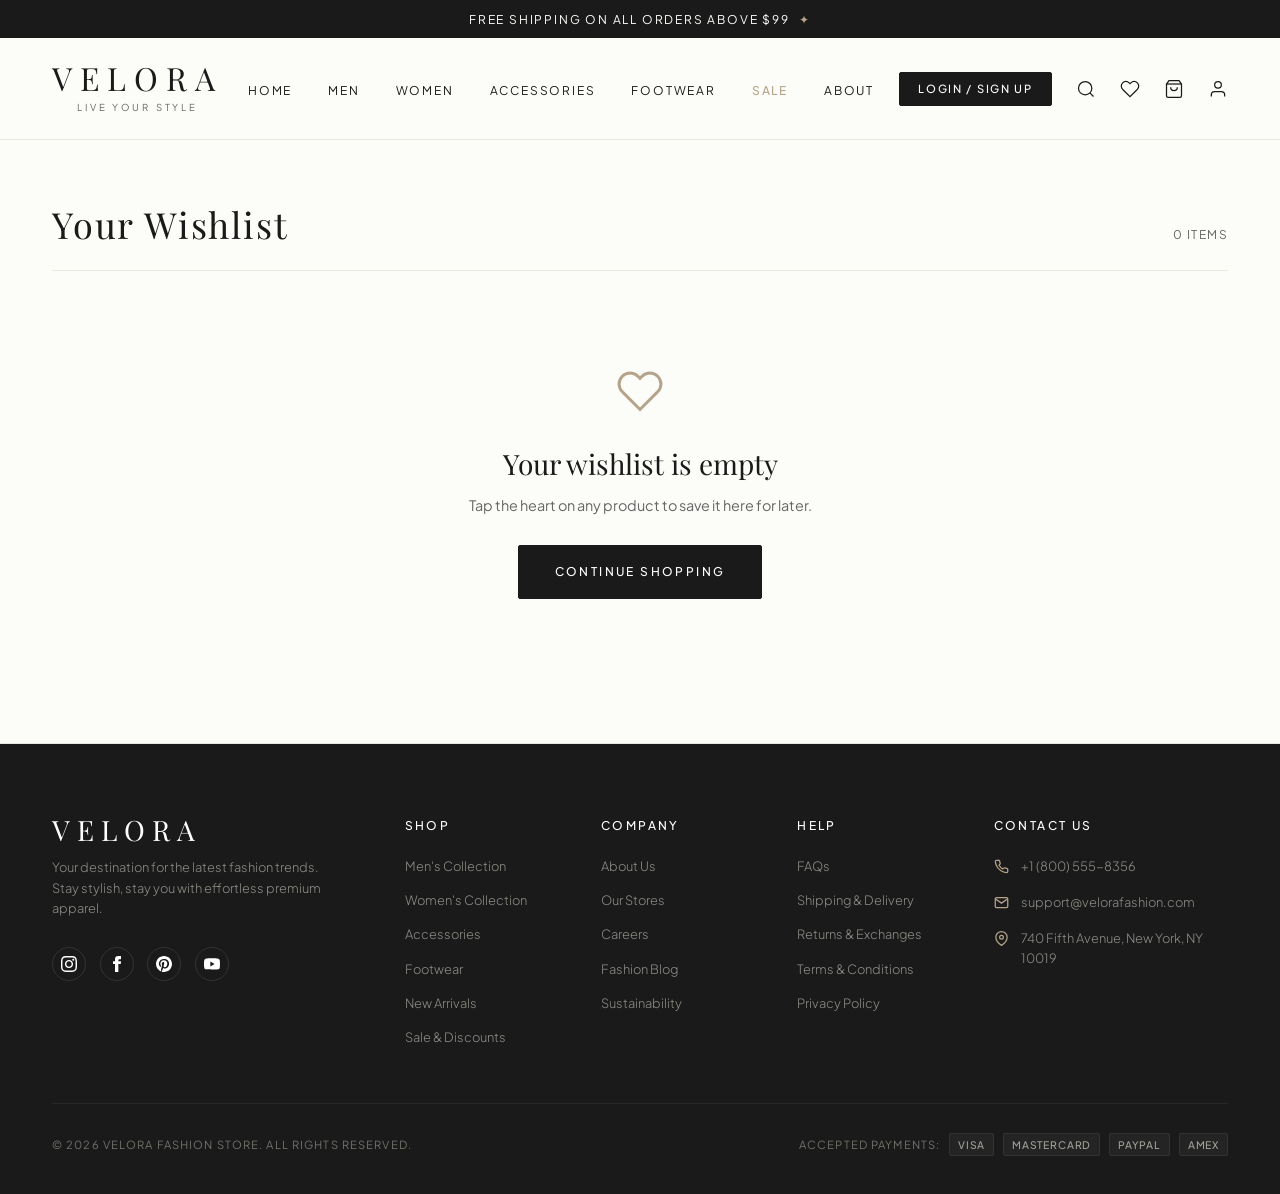
<file: wishlist.html>
<!DOCTYPE html>
<html lang="en">

<head>
  <meta charset="UTF-8">
  <meta name="viewport" content="width=device-width, initial-scale=1.0">
  <title>Wishlist | Velora</title>

  <!-- Google Fonts for High-End Fashion Typography -->
  <link rel="preconnect" href="https://fonts.googleapis.com">
  <link rel="preconnect" href="https://fonts.gstatic.com" crossorigin>
  <link
    href="https://fonts.googleapis.com/css2?family=Playfair+Display:ital,wght@0,400..700;1,400..700&family=Plus+Jakarta+Sans:ital,wght@0,300..800;1,300..800&display=swap"
    rel="stylesheet">

  
  <link rel="stylesheet" href="style.css">
  <link rel="stylesheet" href="velora-app.css">

  <link rel="icon" href="favicon.svg" type="image/svg+xml">
</head>

<body>

  <!-- Top Announcement Bar -->
  <div class="top-bar">
    Free Shipping on all orders above $99 <span class="star-icon">✦</span>
  </div>

  <!-- Header & Navigation -->
  <header class="site-header">
    <input type="checkbox" id="mobile-menu-toggle" class="menu-toggle-input" aria-hidden="true">
    <div class="container header-container">

      <!-- Brand Logo -->
      <a href="home.html" class="brand-logo">
        <span class="brand-name">Velora</span>
        <span class="brand-tagline">LIVE YOUR STYLE</span>
      </a>

      <!-- Pure CSS Hamburger Toggle Button -->
      <label for="mobile-menu-toggle" class="hamburger-btn" aria-label="Toggle Menu">
        <span class="bar"></span>
        <span class="bar"></span>
        <span class="bar"></span>
      </label>

      <!-- Navigation Bar -->
      <nav class="main-nav">
        <ul class="nav-list">
          <li><a href="home.html" class="nav-link">Home</a></li>
          <li><a href="men.html" class="nav-link">Men</a></li>
          <li><a href="women.html" class="nav-link">Women</a></li>
          <li><a href="accessories.html" class="nav-link">Accessories</a></li>
          <li><a href="footwear.html" class="nav-link">Footwear</a></li>
          <li><a href="sale.html" class="nav-link sale">Sale</a></li>
          <li><a href="home.html#testimonials" class="nav-link">About</a></li>
        </ul>
      </nav>

      <!-- Action Icons (Pure CSS SVGs) -->
      <div class="header-actions">
        <a href="#login-modal" class="btn-auth">Login / Sign Up</a>
        <a href="search.html" class="icon-btn" aria-label="Search">
          <svg fill="none" stroke="currentColor" stroke-width="2" viewBox="0 0 24 24">
            <circle cx="11" cy="11" r="8"></circle>
            <line x1="21" y1="21" x2="16.65" y2="16.65"></line>
          </svg>
        </a>
        <a href="wishlist.html" class="icon-btn" aria-label="Wishlist">
          <svg fill="none" stroke="currentColor" stroke-width="2" viewBox="0 0 24 24">
            <path
              d="M20.84 4.61a5.5 5.5 0 0 0-7.78 0L12 5.67l-1.06-1.06a5.5 5.5 0 0 0-7.78 7.78l1.06 1.06L12 21.23l7.78-7.78 1.06-1.06a5.5 5.5 0 0 0 0-7.78z">
            </path>
          </svg>
        </a>
        <a href="cart.html" class="icon-btn" aria-label="Shopping Cart">
          <svg fill="none" stroke="currentColor" stroke-width="2" viewBox="0 0 24 24">
            <path d="M6 2L3 6v14a2 2 0 0 0 2 2h14a2 2 0 0 0 2-2V6l-3-4z"></path>
            <line x1="3" y1="6" x2="21" y2="6"></line>
            <path d="M16 10a4 4 0 0 1-8 0"></path>
          </svg>
          <span class="cart-badge">0</span>
        </a>
        <a href="#login-modal" class="icon-btn" aria-label="User Account">
          <svg fill="none" stroke="currentColor" stroke-width="2" viewBox="0 0 24 24">
            <path d="M20 21v-2a4 4 0 0 0-4-4H8a4 4 0 0 0-4 4v2"></path>
            <circle cx="12" cy="7" r="4"></circle>
          </svg>
        </a>
      </div>

    </div>
  </header>

  <!-- Wishlist -->
  <main class="cart-section wishlist-section">
    <div class="container">

      <div class="cart-header">
        <h1 class="section-title">Your Wishlist</h1>
        <span class="cart-count-label" id="wishlist-count-label">0 items</span>
      </div>

      <!-- Empty state -->
      <div class="cart-empty" id="wishlist-empty">
        <svg class="cart-empty__icon" fill="none" stroke="currentColor" stroke-width="1.5" viewBox="0 0 24 24" aria-hidden="true">
          <path d="M20.84 4.61a5.5 5.5 0 0 0-7.78 0L12 5.67l-1.06-1.06a5.5 5.5 0 0 0-7.78 7.78l1.06 1.06L12 21.23l7.78-7.78 1.06-1.06a5.5 5.5 0 0 0 0-7.78z"></path>
        </svg>
        <h2 class="cart-empty__title">Your wishlist is empty</h2>
        <p class="cart-empty__text">Tap the heart on any product to save it here for later.</p>
        <a href="home.html" class="btn btn-primary">Continue Shopping</a>
      </div>

      <!-- Saved products, rendered by js/wishlist-page.js -->
      <div class="product-grid wishlist-grid" id="wishlist-grid" hidden aria-label="Saved products"></div>

    </div>
  </main>

<!-- Footer Section -->
  <footer class="site-footer">
    <div class="container">

      <div class="footer-top">

        <!-- Column 1: Brand Info -->
        <div class="footer-about">
          <div class="brand-name">Velora</div>
          <p>Your destination for the latest fashion trends. Stay stylish, stay you with effortless premium apparel.</p>
          <div class="social-links">
            <a href="#" class="social-icon" aria-label="Instagram">
              <svg fill="currentColor" width="16" height="16" viewBox="0 0 24 24">
                <path
                  d="M12 2.163c3.204 0 3.584.012 4.85.07 3.252.148 4.771 1.691 4.919 4.919.058 1.265.069 1.645.069 4.849 0 3.205-.012 3.584-.069 4.849-.149 3.225-1.664 4.771-4.919 4.919-1.266.058-1.644.07-4.85.07-3.204 0-3.584-.012-4.849-.07-3.26-.149-4.771-1.699-4.919-4.92-.058-1.265-.07-1.644-.07-4.849 0-3.204.013-3.583.07-4.849.149-3.227 1.664-4.771 4.919-4.919 1.266-.057 1.645-.069 4.849-.069zm0-2.163c-3.259 0-3.667.014-4.947.072-4.358.2-6.78 2.618-6.98 6.98-.059 1.281-.073 1.689-.073 4.948 0 3.259.014 3.668.072 4.948.2 4.358 2.618 6.78 6.98 6.98 1.281.058 1.689.072 4.948.072 3.259 0 3.668-.014 4.948-.072 4.354-.2 6.782-2.618 6.979-6.98.059-1.28.073-1.689.073-4.948 0-3.259-.014-3.667-.072-4.947-.196-4.354-2.617-6.78-6.979-6.98-1.281-.059-1.69-.073-4.949-.073zm0 5.838c-3.403 0-6.162 2.759-6.162 6.162s2.759 6.163 6.162 6.163 6.162-2.759 6.162-6.163c0-3.403-2.759-6.162-6.162-6.162zm0 10.162c-2.209 0-4-1.79-4-4 0-2.209 1.791-4 4-4s4 1.791 4 4c0 2.21-1.791 4-4 4zm6.406-11.845c-.796 0-1.441.645-1.441 1.44s.645 1.44 1.441 1.44c.795 0 1.439-.645 1.439-1.44s-.644-1.44-1.439-1.44z" />
              </svg>
            </a>
            <a href="#" class="social-icon" aria-label="Facebook">
              <svg fill="currentColor" width="16" height="16" viewBox="0 0 24 24">
                <path
                  d="M9 8H6v4h3v12h5V12h3.642L18 8h-4V6.333C14 5.374 14.5 5 15.5 5H18V0h-3.808C10.592 0 9 1.583 9 4.615V8z" />
              </svg>
            </a>
            <a href="#" class="social-icon" aria-label="Pinterest">
              <svg fill="currentColor" width="16" height="16" viewBox="0 0 24 24">
                <path
                  d="M12 0C5.373 0 0 5.372 0 12c0 5.084 3.163 9.426 7.627 11.174-.105-.949-.2-2.405.042-3.441.218-.937 1.407-5.965 1.407-5.965s-.359-.719-.359-1.782c0-1.668.967-2.914 2.171-2.914 1.023 0 1.518.769 1.518 1.69 0 1.029-.655 2.568-.994 3.995-.283 1.194.599 2.169 1.777 2.169 2.133 0 3.772-2.249 3.772-5.495 0-2.873-2.064-4.882-5.012-4.882-3.414 0-5.418 2.561-5.418 5.207 0 1.031.397 2.138.893 2.738.098.119.112.225.083.345l-.333 1.36c-.053.22-.174.267-.402.161-1.499-.698-2.436-2.889-2.436-4.649 0-3.785 2.75-7.262 7.929-7.262 4.163 0 7.398 2.967 7.398 6.931 0 4.136-2.607 7.464-6.227 7.464-1.216 0-2.359-.631-2.75-1.378l-.748 2.853c-.271 1.043-1.002 2.35-1.492 3.146C9.57 23.812 10.763 24 12 24c6.627 0 12-5.373 12-12 0-6.628-5.373-12-12-12z" />
              </svg>
            </a>
            <a href="#" class="social-icon" aria-label="YouTube">
              <svg fill="currentColor" width="16" height="16" viewBox="0 0 24 24">
                <path
                  d="M23.498 6.186a3.016 3.016 0 0 0-2.122-2.136C19.505 3.545 12 3.545 12 3.545s-7.505 0-9.377.505A3.017 3.017 0 0 0 .502 6.186C0 8.07 0 12 0 12s0 3.93.502 5.814a3.016 3.016 0 0 0 2.122 2.136c1.871.505 9.376.505 9.376.505s7.505 0 9.377-.505a3.015 3.015 0 0 0 2.122-2.136C24 15.93 24 12 24 12s0-3.93-.502-5.814zM9.545 15.568V8.432L15.818 12l-6.273 3.568z" />
              </svg>
            </a>
          </div>
        </div>

        <!-- Column 2: Shop Links -->
        <div>
          <h4 class="footer-col-title">Shop</h4>
          <div class="footer-links">
            <a href="men.html">Men's Collection</a>
            <a href="women.html">Women's Collection</a>
            <a href="accessories.html">Accessories</a>
            <a href="footwear.html">Footwear</a>
            <a href="home.html#new-arrivals">New Arrivals</a>
            <a href="sale.html">Sale & Discounts</a>
          </div>
        </div>

        <!-- Column 3: Company -->
        <div>
          <h4 class="footer-col-title">Company</h4>
          <div class="footer-links">
            <a href="#">About Us</a>
            <a href="#">Our Stores</a>
            <a href="#">Careers</a>
            <a href="#">Fashion Blog</a>
            <a href="#">Sustainability</a>
          </div>
        </div>

        <!-- Column 4: Help -->
        <div>
          <h4 class="footer-col-title">Help</h4>
          <div class="footer-links">
            <a href="#">FAQs</a>
            <a href="#">Shipping & Delivery</a>
            <a href="#">Returns & Exchanges</a>
            <a href="#">Terms & Conditions</a>
            <a href="#">Privacy Policy</a>
          </div>
        </div>

        <!-- Column 5: Contact Us -->
        <div class="footer-contact-col">
          <h4 class="footer-col-title">Contact Us</h4>
          <div class="contact-info-list">
            <div class="contact-item">
              <svg fill="none" stroke="currentColor" stroke-width="2" viewBox="0 0 24 24">
                <path
                  d="M22 16.92v3a2 2 0 0 1-2.18 2 19.79 19.79 0 0 1-8.63-3.07 19.5 19.5 0 0 1-6-6 19.79 19.79 0 0 1-3.07-8.67A2 2 0 0 1 4.11 2h3a2 2 0 0 1 2 1.72 12.84 12.84 0 0 0 .7 2.81 2 2 0 0 1-.45 2.11L8.09 9.91a16 16 0 0 0 6 6l1.27-1.27a2 2 0 0 1 2.11-.45 12.84 12.84 0 0 0 2.81.7A2 2 0 0 1 22 16.92z">
                </path>
              </svg>
              <span>+1 (800) 555-8356</span>
            </div>
            <div class="contact-item">
              <svg fill="none" stroke="currentColor" stroke-width="2" viewBox="0 0 24 24">
                <path d="M4 4h16c1.1 0 2 .9 2 2v12c0 1.1-.9 2-2 2H4c-1.1 0-2-.9-2-2V6c0-1.1.9-2 2-2z"></path>
                <polyline points="22,6 12,13 2,6"></polyline>
              </svg>
              <span>support@velorafashion.com</span>
            </div>
            <div class="contact-item">
              <svg fill="none" stroke="currentColor" stroke-width="2" viewBox="0 0 24 24">
                <path d="M21 10c0 7-9 13-9 13s-9-6-9-13a9 9 0 0 1 18 0z"></path>
                <circle cx="12" cy="10" r="3"></circle>
              </svg>
              <span>740 Fifth Avenue, New York, NY 10019</span>
            </div>
          </div>
        </div>

      </div>

      <!-- Footer Bottom -->
      <div class="footer-bottom">
        <div>&copy; 2026 Velora Fashion Store. All Rights Reserved.</div>
        <div>
          <span>Accepted Payments:</span>
          <span class="payment-badge">VISA</span>
          <span class="payment-badge">MASTERCARD</span>
          <span class="payment-badge">PAYPAL</span>
          <span class="payment-badge">AMEX</span>
        </div>
      </div>

    </div>
  </footer>

  <!-- Pure CSS Login & Sign Up Modal -->
  <div id="login-modal" class="modal-overlay">
    <div class="modal-box">
      <a href="#" class="modal-close" aria-label="Close Modal">&times;</a>
      <div class="modal-header">
        <h3 class="modal-title">Velora Account</h3>
        <p class="modal-subtitle">Login or create a new account to continue</p>
      </div>

      <!-- Pure CSS Tabs using hidden radio buttons -->
      <div class="auth-tabs">
        <input type="radio" id="tab-login" name="auth-tab" checked>
        <label for="tab-login" class="tab-label">Login</label>

        <input type="radio" id="tab-signup" name="auth-tab">
        <label for="tab-signup" class="tab-label">Sign Up</label>

        <!-- Login Form -->
        <div class="tab-content content-login">
          <form class="auth-form" action="#" method="get">
            <div class="form-group">
              <label class="form-label" for="login-email">Email Address</label>
              <input type="email" id="login-email" class="form-input" placeholder="name@example.com" required>
            </div>
            <div class="form-group">
              <label class="form-label" for="login-password">Password</label>
              <input type="password" id="login-password" class="form-input" placeholder="••••••••" required>
            </div>
            <button type="submit" class="btn btn-primary btn-full">Login to Account</button>
          </form>
        </div>

        <!-- Sign Up Form -->
        <div class="tab-content content-signup">
          <form class="auth-form" action="#" method="get">
            <div class="form-group">
              <label class="form-label" for="signup-name">Full Name</label>
              <input type="text" id="signup-name" class="form-input" placeholder="Jane Doe" required>
            </div>
            <div class="form-group">
              <label class="form-label" for="signup-email">Email Address</label>
              <input type="email" id="signup-email" class="form-input" placeholder="name@example.com" required>
            </div>
            <div class="form-group">
              <label class="form-label" for="signup-password">Create Password</label>
              <input type="password" id="signup-password" class="form-input" placeholder="••••••••" required>
            </div>
            <button type="submit" class="btn btn-accent btn-full">Create Velora Account</button>
          </form>
        </div>
      </div>

    </div>
  </div>

  <!-- Velora shared JavaScript (deferred; order matters: storage -> products -> store -> header -> app) -->
  <script src="js/storage.js" defer></script>
  <script src="js/products.js" defer></script>
  <script src="js/store.js" defer></script>
  <script src="js/header.js" defer></script>
  <script src="js/app.js" defer></script>
  <script src="js/cart-ui.js" defer></script>
  <script src="js/wishlist-ui.js" defer></script>
  <script src="js/wishlist-page.js" defer></script>
</body>

</html>
</file>
<file: style.css>
/* ==========================================================================
   VELORA - Clean Minimalism Theme
   A curation of timeless silhouettes, artisanal fabrics, and refined elegance.
   ========================================================================== */

/* 1. Design Variables (Clean Minimalism Palette) */
:root {
  --bg-color: #fcfcf9;
  --color-bg: #fcfcf9;
  --color-surface: #ffffff;
  --color-surface-alt: #f2f0eb;
  --color-surface-visual: #ecebe6;
  --color-text-main: #1a1a1a;
  --color-text-muted: #666666;
  --color-text-light: #999999;
  --color-primary: #1a1a1a;
  --color-accent: #b5a48b;
  --color-accent-hover: #9c8b73;
  --color-border: #e8e8e1;
  --color-star: #b5a48b;

  --font-serif: 'Playfair Display', 'Georgia', 'Times New Roman', serif;
  --font-sans: 'Plus Jakarta Sans', 'Helvetica Neue', Arial, sans-serif;

  --max-width: 1240px;
  --transition: all 0.3s cubic-bezier(0.16, 1, 0.3, 1);
  --radius-sm: 2px;
  --radius-md: 2px;
  --radius-lg: 2px;
  --shadow-sm: 0 2px 8px rgba(0, 0, 0, 0.02);
  --shadow-md: 0 8px 24px rgba(0, 0, 0, 0.04);
}

*,
*::before,
*::after {
  box-sizing: border-box;
  margin: 0;
  padding: 0;
}

html {
  font-size: 16px;
  scroll-behavior: smooth;
}

body {
  font-family: var(--font-sans);
  background-color: var(--color-bg);
  color: var(--color-text-main);
  line-height: 1.6;
  -webkit-font-smoothing: antialiased;
  /* checkkkkk*/
  -moz-osx-font-smoothing: grayscale;
}

img {
  max-width: 100%;
  height: auto;
  display: block;
}

a {
  color: inherit;
  text-decoration: none;
  transition: var(--transition);
}

ul {
  list-style: none;
}

.container {
  width: 100%;
  max-width: var(--max-width);
  margin: 0 auto;
  padding: 0 2rem;
}

/* 2. Top Announcement Bar */
.top-bar {
  background-color: var(--color-primary);
  color: #fcfcf9;
  text-align: center;
  padding: 0.6rem 1rem;
  font-size: 0.75rem;
  font-weight: 400;
  letter-spacing: 0.15em;
  text-transform: uppercase;
}

.top-bar .star-icon {
  color: var(--color-accent);
  margin-left: 0.35rem;
}

/* 3. Header & Navigation */
.site-header {
  background-color: var(--color-bg);
  border-bottom: 1px solid var(--color-border);
  position: sticky;
  top: 0;
  z-index: 100;
}

.header-container {
  display: flex;
  align-items: center;
  justify-content: space-between;
  padding: 1.5rem 2rem;
}

/* Pure CSS Hamburger Toggle */
.menu-toggle-input {
  display: none;
}

.hamburger-btn {
  display: none;
  flex-direction: column;
  justify-content: space-between;
  width: 24px;
  height: 18px;
  cursor: pointer;
  z-index: 102;
  background: transparent;
  border: none;
  padding: 0;
}

.hamburger-btn .bar {
  display: block;
  width: 100%;
  height: 2px;
  background-color: var(--color-primary);
  border-radius: 2px;
  transition: transform 0.3s cubic-bezier(0.16, 1, 0.3, 1), opacity 0.3s ease, background-color 0.3s ease;
}

/* Hamburger to X Animation */
#mobile-menu-toggle:checked~.header-container .hamburger-btn .bar:nth-child(1) {
  transform: translateY(8px) rotate(45deg);
}

#mobile-menu-toggle:checked~.header-container .hamburger-btn .bar:nth-child(2) {
  opacity: 0;
}

#mobile-menu-toggle:checked~.header-container .hamburger-btn .bar:nth-child(3) {
  transform: translateY(-8px) rotate(-45deg);
}

.brand-logo {
  display: flex;
  flex-direction: column;
  align-items: center;
}

.brand-name {
  font-family: var(--font-serif);
  font-size: 2rem;
  font-weight: 300;
  letter-spacing: 0.25em;
  color: var(--color-primary);
  text-transform: uppercase;
  line-height: 1;
}

.brand-tagline {
  font-size: 0.6rem;
  letter-spacing: 0.3em;
  color: var(--color-text-muted);
  text-transform: uppercase;
  margin-top: 0.35rem;
}

.main-nav .nav-list {
  display: flex;
  align-items: center;
  gap: 2.25rem;
}

.nav-link {
  font-size: 0.75rem;
  font-weight: 400;
  letter-spacing: 0.15em;
  text-transform: uppercase;
  color: var(--color-text-main);
  position: relative;
  padding: 0.25rem 0;
  transition: var(--transition);
}

.nav-link:hover,
.nav-link.active {
  color: var(--color-accent);
}

.nav-link.active::after {
  content: '';
  position: absolute;
  bottom: -4px;
  left: 0;
  width: 100%;
  height: 1px;
  background-color: var(--color-accent);
}

.nav-link.sale {
  color: #b5a48b;
  font-weight: 500;
}

.header-actions {
  display: flex;
  align-items: center;
  gap: 1.5rem;
}

.icon-btn {
  background: none;
  border: none;
  color: var(--color-text-main);
  cursor: pointer;
  display: flex;
  align-items: center;
  justify-content: center;
  position: relative;
  transition: var(--transition);
}

.icon-btn:hover {
  color: var(--color-accent);
}

.icon-btn svg {
  width: 20px;
  height: 20px;
  stroke-width: 1.5;
}

.cart-badge {
  position: absolute;
  top: -6px;
  right: -8px;
  background-color: #b5a48b;
  color: #ffffff;
  font-size: 0.625rem;
  font-weight: 600;
  width: 16px;
  height: 16px;
  border-radius: 50%;
  display: flex;
  align-items: center;
  justify-content: center;
}

/* 4. Hero Section */
.hero-section {
  position: relative;
  background-color: var(--color-surface-alt);
  border-bottom: 1px solid var(--color-border);
  overflow: hidden;
}

.hero-wrapper {
  display: grid;
  grid-template-columns: 1fr 1fr;
  min-height: 520px;
  align-items: center;
}

.hero-content {
  padding: 4.5rem 3rem 4.5rem 0;
}

.hero-subtitle {
  font-size: 0.7rem;
  font-weight: 500;
  letter-spacing: 0.3em;
  text-transform: uppercase;
  color: var(--color-accent);
  margin-bottom: 1.25rem;
}

.hero-title {
  font-family: var(--font-serif);
  font-size: 3.75rem;
  font-weight: 300;
  line-height: 1.1;
  color: var(--color-primary);
  margin-bottom: 1.5rem;
  letter-spacing: -0.01em;
}

.hero-description {
  font-size: 1rem;
  color: var(--color-text-muted);
  margin-bottom: 2.5rem;
  max-width: 400px;
  font-weight: 300;
  line-height: 1.6;
}

.hero-buttons {
  display: flex;
  gap: 1.25rem;
  flex-wrap: wrap;
}

.btn {
  display: inline-flex;
  align-items: center;
  justify-content: center;
  padding: 1rem 2.25rem;
  font-size: 0.75rem;
  font-weight: 500;
  letter-spacing: 0.2em;
  text-transform: uppercase;
  border-radius: var(--radius-sm);
  transition: var(--transition);
  cursor: pointer;
  border: 1px solid var(--color-primary);
}

.btn-primary {
  background-color: var(--color-primary);
  color: #ffffff;
}

.btn-primary:hover {
  background-color: #333333;
  border-color: #333333;
}

.btn-secondary {
  background-color: transparent;
  color: var(--color-primary);
  border-color: var(--color-primary);
}

.btn-secondary:hover {
  background-color: var(--color-primary);
  color: #ffffff;
}

.btn-accent {
  background-color: var(--color-accent);
  color: #ffffff;
  border-color: var(--color-accent);
}

.btn-accent:hover {
  background-color: var(--color-accent-hover);
  border-color: var(--color-accent-hover);
}

.hero-image-container {
  height: 100%;
  position: relative;
  background-color: var(--color-surface-visual);
}

.hero-image {
  width: 100%;
  height: 100%;
  object-fit: cover;
  object-position: center 20%;
  filter: contrast(1.02) brightness(0.98);
}

/* 5. Category Grid */
.categories-section {
  padding: 5rem 0 3.5rem;
}

.category-grid {
  display: grid;
  grid-template-columns: repeat(4, 1fr);
  gap: 1.5rem;
}

.category-card {
  background-color: var(--color-surface);
  border: 1px solid var(--color-border);
  border-radius: var(--radius-md);
  overflow: hidden;
  position: relative;
  display: flex;
  flex-direction: column;
  transition: var(--transition);
}

.category-card:hover {
  border-color: var(--color-accent);
  transform: translateY(-2px);
}

.category-img-wrapper {
  aspect-ratio: 4/5;
  overflow: hidden;
  background-color: var(--color-surface-visual);
}

.category-img-wrapper img {
  width: 100%;
  height: 100%;
  object-fit: cover;
  transition: transform 0.6s ease;
}

.category-card:hover .category-img-wrapper img {
  transform: scale(1.04);
}

.category-info {
  padding: 1.25rem 1.25rem;
  display: flex;
  justify-content: space-between;
  align-items: center;
  background-color: var(--color-surface);
  border-top: 1px solid var(--color-border);
}

.category-title {
  font-family: var(--font-serif);
  font-size: 1.1rem;
  font-weight: 400;
  font-style: italic;
  letter-spacing: 0.02em;
  color: var(--color-primary);
}

.category-action {
  font-size: 0.7rem;
  font-weight: 500;
  letter-spacing: 0.15em;
  text-transform: uppercase;
  color: var(--color-text-muted);
  display: flex;
  align-items: center;
  gap: 0.25rem;
  transition: var(--transition);
}

.category-card:hover .category-action {
  color: var(--color-accent);
}

/* 6. Section Headers */
.section-header {
  display: flex;
  justify-content: space-between;
  align-items: flex-end;
  margin-bottom: 2.5rem;
  border-bottom: 1px solid var(--color-border);
  padding-bottom: 1rem;
}

.section-title {
  font-family: var(--font-serif);
  font-size: 2.25rem;
  font-weight: 300;
  letter-spacing: 0.05em;
  color: var(--color-primary);
  position: relative;
}

.view-all-link {
  font-size: 0.75rem;
  font-weight: 500;
  letter-spacing: 0.2em;
  text-transform: uppercase;
  color: var(--color-text-muted);
  display: inline-flex;
  align-items: center;
  gap: 0.35rem;
  transition: var(--transition);
}

.view-all-link:hover {
  color: var(--color-accent);
}

/* 7. Product Grid */
.products-section {
  padding: 3rem 0 5rem;
}

.product-grid {
  display: grid;
  grid-template-columns: repeat(4, 1fr);
  gap: 1.5rem;
}

.product-card {
  background-color: var(--color-surface);
  border-radius: var(--radius-md);
  border: 1px solid var(--color-border);
  overflow: hidden;
  display: flex;
  flex-direction: column;
  transition: var(--transition);
  position: relative;
}

.product-card:hover {
  border-color: #d1cfc7;
  transform: translateY(-2px);
}

.product-image-box {
  position: relative;
  aspect-ratio: 3/4;
  background-color: var(--color-surface-visual);
  overflow: hidden;
}

.product-image-box img {
  width: 100%;
  height: 100%;
  object-fit: cover;
  transition: transform 0.5s ease;
}

.product-card:hover .product-image-box img {
  transform: scale(1.03);
}

.product-badge {
  position: absolute;
  top: 0.75rem;
  left: 0.75rem;
  background-color: var(--color-primary);
  color: #ffffff;
  font-size: 0.6rem;
  font-weight: 500;
  text-transform: uppercase;
  padding: 0.2rem 0.5rem;
  border-radius: 1px;
  letter-spacing: 0.15em;
}

.product-content {
  padding: 1.15rem 1rem;
  display: flex;
  flex-direction: column;
  flex-grow: 1;
}

.product-name {
  font-family: var(--font-serif);
  font-style: italic;
  font-size: 0.95rem;
  font-weight: 400;
  color: var(--color-text-main);
  margin-bottom: 0.35rem;
  white-space: nowrap;
  overflow: hidden;
  text-overflow: ellipsis;
}

.product-price {
  font-size: 0.85rem;
  font-weight: 400;
  color: var(--color-text-muted);
  margin-bottom: 0.5rem;
  letter-spacing: 0.05em;
}

.rating-row {
  display: flex;
  align-items: center;
  gap: 0.35rem;
  font-size: 0.7rem;
  color: var(--color-text-light);
  margin-top: auto;
  margin-bottom: 0.85rem;
}

.stars {
  color: var(--color-accent);
  letter-spacing: -1px;
  font-size: 0.75rem;
}

.add-cart-btn {
  width: 100%;
  background-color: transparent;
  border: 1px solid var(--color-border);
  color: var(--color-text-main);
  padding: 0.55rem;
  border-radius: var(--radius-sm);
  font-size: 0.7rem;
  font-weight: 500;
  letter-spacing: 0.15em;
  text-transform: uppercase;
  display: flex;
  align-items: center;
  justify-content: center;
  gap: 0.35rem;
  cursor: pointer;
  transition: var(--transition);
}

.add-cart-btn:hover {
  background-color: var(--color-primary);
  color: #ffffff;
  border-color: var(--color-primary);
}

/* 8. Promotional Banner */
.promo-banner {
  margin: 2rem 0 5rem;
}

.promo-box {
  background-color: #1a1a1a;
  color: #ffffff;
  border-radius: var(--radius-md);
  overflow: hidden;
  display: grid;
  grid-template-columns: 1fr 1.2fr;
  align-items: center;
  position: relative;
  border: 1px solid var(--color-border);
}

.promo-image {
  height: 100%;
  min-height: 320px;
  position: relative;
  background-color: var(--color-surface-visual);
}

.promo-image img {
  width: 100%;
  height: 100%;
  object-fit: cover;
  filter: contrast(1.05) brightness(0.95);
}

.promo-text {
  padding: 4rem 3.5rem;
  text-align: center;
}

.promo-tag {
  font-size: 0.7rem;
  font-weight: 500;
  letter-spacing: 0.3em;
  text-transform: uppercase;
  color: var(--color-accent);
  margin-bottom: 0.85rem;
}

.promo-heading {
  font-family: var(--font-serif);
  font-size: 2.75rem;
  font-weight: 300;
  margin-bottom: 0.5rem;
  line-height: 1.2;
  letter-spacing: -0.01em;
}

.promo-discount {
  font-size: 1.35rem;
  font-weight: 300;
  margin-bottom: 2rem;
  letter-spacing: 0.1em;
  color: #d4d4ce;
}

.promo-discount span {
  font-weight: 400;
  color: var(--color-accent);
}

/* 9. Perks & Value Props */
.perks-section {
  background-color: var(--color-surface);
  border-top: 1px solid var(--color-border);
  border-bottom: 1px solid var(--color-border);
  padding: 3rem 0;
  margin-bottom: 5rem;
}

.perks-grid {
  display: grid;
  grid-template-columns: repeat(4, 1fr);
  gap: 2rem;
}

.perk-item {
  display: flex;
  align-items: center;
  gap: 1.25rem;
}

.perk-icon {
  width: 44px;
  height: 44px;
  background-color: var(--color-surface-alt);
  border: 1px solid var(--color-border);
  border-radius: 50%;
  display: flex;
  align-items: center;
  justify-content: center;
  color: var(--color-primary);
  flex-shrink: 0;
}

.perk-title {
  font-size: 0.8rem;
  font-weight: 600;
  letter-spacing: 0.1em;
  text-transform: uppercase;
  margin-bottom: 0.2rem;
}

.perk-desc {
  font-size: 0.8rem;
  color: var(--color-text-muted);
  font-weight: 300;
}

/* 10. Testimonials */
.testimonials-section {
  padding: 2rem 0 5rem;
}

.testimonials-grid {
  display: grid;
  grid-template-columns: repeat(3, 1fr);
  gap: 1.75rem;
}

.testimonial-card {
  background-color: var(--color-surface);
  border: 1px solid var(--color-border);
  border-radius: var(--radius-md);
  padding: 2.25rem;
  display: flex;
  flex-direction: column;
}

.testimonial-stars {
  color: var(--color-accent);
  margin-bottom: 1.25rem;
  font-size: 0.85rem;
}

.testimonial-quote {
  font-family: var(--font-serif);
  font-size: 1rem;
  color: var(--color-text-main);
  font-style: italic;
  margin-bottom: 2rem;
  line-height: 1.6;
  font-weight: 400;
}

.testimonial-user {
  display: flex;
  align-items: center;
  gap: 1rem;
  margin-top: auto;
}

.user-avatar {
  width: 40px;
  height: 40px;
  border-radius: 50%;
  object-fit: cover;
  border: 1px solid var(--color-border);
}

.user-name {
  font-size: 0.85rem;
  font-weight: 600;
  color: var(--color-primary);
  letter-spacing: 0.02em;
}

.user-location {
  font-size: 0.7rem;
  color: var(--color-text-light);
  letter-spacing: 0.05em;
  text-transform: uppercase;
}

/* 11. Newsletter Subscription Bar */
.newsletter-section {
  background-color: var(--color-surface-alt);
  border-top: 1px solid var(--color-border);
  border-bottom: 1px solid var(--color-border);
  color: var(--color-text-main);
  padding: 3.5rem 0;
}

.newsletter-box {
  display: flex;
  align-items: center;
  justify-content: space-between;
  gap: 2.5rem;
}

.newsletter-info {
  display: flex;
  align-items: center;
  gap: 1.5rem;
}

.newsletter-icon-large {
  width: 40px;
  height: 40px;
  color: var(--color-accent);
}

.newsletter-title {
  font-family: var(--font-serif);
  font-size: 1.35rem;
  font-weight: 300;
  letter-spacing: 0.05em;
  margin-bottom: 0.25rem;
}

.newsletter-sub {
  font-size: 0.85rem;
  color: var(--color-text-muted);
  font-weight: 300;
}

.newsletter-form {
  display: flex;
  gap: 0.5rem;
  width: 100%;
  max-width: 480px;
}

.newsletter-input {
  flex-grow: 1;
  padding: 0.85rem 1.25rem;
  border: 1px solid var(--color-border);
  background-color: var(--color-surface);
  color: var(--color-text-main);
  border-radius: var(--radius-sm);
  font-size: 0.85rem;
  outline: none;
  font-family: var(--font-sans);
  transition: var(--transition);
}

.newsletter-input::placeholder {
  color: var(--color-text-light);
}

.newsletter-input:focus {
  border-color: var(--color-primary);
}

/* 12. Footer (Clean Editorial Minimalist) */
.site-footer {
  background-color: #1a1a1a;
  color: #a1a19a;
  padding: 4.5rem 0 2.5rem;
  border-top: 1px solid var(--color-border);
}

.footer-top {
  display: grid;
  grid-template-columns: 2fr 1fr 1fr 1fr 1.5fr;
  gap: 2.5rem;
  margin-bottom: 3.5rem;
}

.footer-about .brand-name {
  color: #ffffff;
  margin-bottom: 0.85rem;
  font-size: 1.75rem;
  letter-spacing: 0.25em;
}

.footer-about p {
  font-size: 0.8rem;
  line-height: 1.6;
  margin-bottom: 1.75rem;
  max-width: 280px;
  color: #8e8e88;
  font-weight: 300;
}

.social-links {
  display: flex;
  gap: 0.85rem;
}

.social-icon {
  width: 34px;
  height: 34px;
  border-radius: 50%;
  border: 1px solid #333333;
  background-color: transparent;
  color: #ffffff;
  display: flex;
  align-items: center;
  justify-content: center;
  transition: var(--transition);
}

.social-icon:hover {
  background-color: var(--color-accent);
  border-color: var(--color-accent);
  color: #ffffff;
}

.footer-col-title {
  color: #ffffff;
  font-size: 0.75rem;
  font-weight: 500;
  letter-spacing: 0.2em;
  text-transform: uppercase;
  margin-bottom: 1.35rem;
}

.footer-links {
  display: flex;
  flex-direction: column;
  gap: 0.85rem;
}

.footer-links a {
  font-size: 0.8rem;
  color: #8e8e88;
  font-weight: 300;
  transition: var(--transition);
}

.footer-links a:hover {
  color: #ffffff;
}

.contact-info-list {
  display: flex;
  flex-direction: column;
  gap: 0.95rem;
  font-size: 0.8rem;
  color: #8e8e88;
  font-weight: 300;
}

.contact-item {
  display: flex;
  align-items: flex-start;
  gap: 0.75rem;
}

.contact-item svg {
  width: 15px;
  height: 15px;
  margin-top: 3px;
  color: var(--color-accent);
  flex-shrink: 0;
}

.footer-bottom {
  border-top: 1px solid #282828;
  padding-top: 2rem;
  display: flex;
  align-items: center;
  justify-content: space-between;
  font-size: 0.7rem;
  color: #71716b;
  letter-spacing: 0.1em;
  text-transform: uppercase;
}

.payment-badge {
  font-weight: 500;
  background: #242424;
  padding: 0.25rem 0.5rem;
  border-radius: 2px;
  color: #a1a19a;
  font-size: 0.65rem;
  letter-spacing: 0.08em;
  margin-left: 0.35rem;
  border: 1px solid #333333;
}

.btn-auth {
  background-color: var(--color-primary);
  color: #ffffff;
  border: 1px solid var(--color-primary);
  padding: 0.45rem 1.15rem;
  font-size: 0.7rem;
  font-weight: 500;
  letter-spacing: 0.15em;
  text-transform: uppercase;
  border-radius: var(--radius-sm);
  transition: var(--transition);
  display: inline-flex;
  align-items: center;
  justify-content: center;
  text-decoration: none;
}

.btn-auth:hover {
  background-color: var(--color-accent);
  border-color: var(--color-accent);
  color: #ffffff;
}

/* 14. Pure CSS Modal Overlay & Form Styles */
.modal-overlay {
  position: fixed;
  top: 0;
  left: 0;
  width: 100vw;
  height: 100vh;
  background-color: rgba(26, 26, 26, 0.6);
  backdrop-filter: blur(4px);
  z-index: 1000;
  display: flex;
  align-items: center;
  justify-content: center;
  opacity: 0;
  pointer-events: none;
  transition: opacity 0.3s ease;
}

.modal-overlay:target {
  opacity: 1;
  pointer-events: auto;
}

.modal-overlay:target .modal-box {
  transform: translateY(0);
}

.modal-box {
  background-color: var(--color-surface);
  border: 1px solid var(--color-border);
  width: 100%;
  max-width: 420px;
  padding: 2.5rem;
  border-radius: var(--radius-md);
  position: relative;
  box-shadow: 0 16px 40px rgba(0, 0, 0, 0.12);
  transform: translateY(10px);
  transition: transform 0.3s ease;
}


.modal-close {
  position: absolute;
  top: 1.25rem;
  right: 1.25rem;
  font-size: 1.5rem;
  color: var(--color-text-muted);
  text-decoration: none;
  line-height: 1;
  transition: var(--transition);
}

.modal-close:hover {
  color: var(--color-primary);
}

.modal-header {
  text-align: center;
  margin-bottom: 2rem;
}

.modal-title {
  font-family: var(--font-serif);
  font-size: 1.75rem;
  font-weight: 300;
  letter-spacing: 0.1em;
  text-transform: uppercase;
  color: var(--color-primary);
  margin-bottom: 0.35rem;
}

.modal-subtitle {
  font-size: 0.8rem;
  color: var(--color-text-muted);
  font-weight: 300;
}

/* Pure CSS Tabs using CSS radio selectors */
.auth-tabs {
  position: relative;
}

.auth-tabs input[type="radio"] {
  display: none;
}

.tab-label {
  display: inline-block;
  width: 48%;
  text-align: center;
  padding: 0.6rem 0;
  font-size: 0.75rem;
  font-weight: 500;
  letter-spacing: 0.15em;
  text-transform: uppercase;
  color: var(--color-text-muted);
  border-bottom: 2px solid var(--color-border);
  cursor: pointer;
  transition: var(--transition);
}

#tab-login:checked~label[for="tab-login"],
#tab-signup:checked~label[for="tab-signup"] {
  color: var(--color-primary);
  border-bottom-color: var(--color-primary);
}

.tab-content {
  display: none;
  padding-top: 1.75rem;
}

#tab-login:checked~.content-login {
  display: block;
}

#tab-signup:checked~.content-signup {
  display: block;
}

.auth-form {
  display: flex;
  flex-direction: column;
  gap: 1.25rem;
}

.form-group {
  display: flex;
  flex-direction: column;
  gap: 0.4rem;
}

.form-label {
  font-size: 0.7rem;
  font-weight: 600;
  letter-spacing: 0.1em;
  text-transform: uppercase;
  color: var(--color-text-main);
}

.form-input {
  width: 100%;
  padding: 0.75rem 1rem;
  border: 1px solid var(--color-border);
  background-color: var(--color-bg);
  border-radius: var(--radius-sm);
  font-size: 0.85rem;
  outline: none;
  font-family: var(--font-sans);
  transition: var(--transition);
}

.form-input:focus {
  border-color: var(--color-primary);
  background-color: #ffffff;
}

.btn-full {
  width: 100%;
  margin-top: 0.5rem;
  padding: 0.85rem;
}

/* ==========================================================================
   15. Comprehensive Multi-Device Responsiveness (Pure CSS)
   Supports Ultra-Wide, Laptops, Tablets, Foldables, and Mobile Phones down to 320px
   ========================================================================== */

/* Large Laptops & Desktops (1121px - 1340px) */
@media (max-width: 1340px) {
  .product-grid {
    grid-template-columns: repeat(4, 1fr);
    gap: 1.25rem;
  }
}

/* Medium Laptops & Landscape Tablets (869px - 1120px) */
@media (max-width: 1120px) {
  .product-grid {
    grid-template-columns: repeat(4, 1fr);
    gap: 1.25rem;
  }

  .category-grid {
    grid-template-columns: repeat(2, 1fr);
    gap: 1.5rem;
  }

  .footer-top {
    grid-template-columns: repeat(2, 1fr);
    gap: 2.5rem 1.5rem;
  }

  .footer-about {
    grid-column: span 2;
  }

  .footer-contact-col {
    grid-column: span 2;
  }
}

/* Mobile & Tablet Drawer Trigger (max-width: 868px) */
@media (max-width: 868px) {
  .header-container {
    display: flex;
    align-items: center;
    justify-content: space-between;
    flex-wrap: wrap;
    padding: 1rem 1.25rem;
    position: relative;
  }

  /* Hamburger Toggle on Left Side */
  .hamburger-btn {
    display: flex;
    order: 1;
    margin-right: 0.5rem;
    margin-left: 0;
  }

  /* Centered Brand Logo */
  .brand-logo {
    order: 2;
    margin: 0 auto;
    text-align: center;
  }

  /* Action Icons on Right Side */
  .header-actions {
    order: 3;
    margin-left: 0;
    gap: 0.85rem;
  }

  .main-nav {
    display: block;
    width: 100%;
    order: 4;
    max-height: 0;
    overflow: hidden;
    opacity: 0;
    transition: max-height 0.4s cubic-bezier(0.16, 1, 0.3, 1), opacity 0.3s ease, padding 0.3s ease;
    background-color: var(--color-bg);
  }

  #mobile-menu-toggle:checked~.header-container .main-nav {
    max-height: 420px;
    opacity: 1;
    padding-top: 1.25rem;
    padding-bottom: 0.75rem;
    border-top: 1px solid var(--color-border);
    margin-top: 0.85rem;
  }

  .main-nav .nav-list {
    flex-direction: column;
    align-items: center;
    gap: 1.15rem;
  }

  .nav-link {
    font-size: 0.85rem;
    padding: 0.35rem 0;
  }

  .product-grid {
    grid-template-columns: repeat(2, 1fr);
    gap: 1.25rem;
  }

  .hero-wrapper {
    grid-template-columns: 1fr;
    min-height: auto;
  }

  .hero-content {
    padding: 3.5rem 1.5rem;
    text-align: center;
  }

  .hero-buttons {
    justify-content: center;
  }

  .hero-image-container {
    height: 380px;
  }

  .promo-box {
    grid-template-columns: 1fr;
  }

  .promo-image {
    height: 280px;
    min-height: auto;
  }

  .promo-text {
    padding: 3rem 1.5rem;
  }

  .perks-grid {
    grid-template-columns: repeat(2, 1fr);
  }

  .testimonials-grid {
    grid-template-columns: 1fr;
  }

  .newsletter-box {
    flex-direction: column;
    text-align: center;
  }

  .newsletter-info {
    flex-direction: column;
    gap: 0.5rem;
  }
}

/* Portrait Tablets & Large Phones (max-width: 640px) */
@media (max-width: 640px) {
  .top-bar {
    font-size: 0.68rem;
    letter-spacing: 0.1em;
    padding: 0.5rem 0.75rem;
  }

  .btn-auth {
    display: none;
  }

  .product-grid {
    grid-template-columns: repeat(2, 1fr);
    gap: 0.85rem;
  }

  .category-grid {
    grid-template-columns: repeat(2, 1fr);
    gap: 1rem;
  }

  .perks-grid {
    grid-template-columns: 1fr;
    gap: 1.25rem;
  }

  .newsletter-form {
    flex-direction: column;
    width: 100%;
  }

  .newsletter-input,
  .newsletter-form .btn {
    width: 100%;
  }

  .footer-top {
    grid-template-columns: 1fr;
    gap: 2rem;
  }

  .footer-about p {
    max-width: 100%;
  }

  .footer-contact-col {
    grid-column: span 1;
  }

  .footer-links {
    gap: 0.75rem;
  }

  .footer-links a {
    font-size: 0.85rem;
    display: inline-block;
    padding: 0.15rem 0;
  }

  .footer-bottom {
    flex-direction: column;
    gap: 1rem;
    text-align: center;
    align-items: center;
  }

  .payment-badge {
    display: inline-block;
    margin: 0.25rem 0.2rem;
  }

  .modal-box {
    width: 92%;
    padding: 2rem 1.5rem;
    max-height: 90vh;
    overflow-y: auto;
  }
}

/* Small Mobile Devices & Compact Phones (max-width: 480px) */
@media (max-width: 480px) {
  .header-container {
    padding: 0.85rem 1rem;
  }

  .brand-name {
    font-size: 1.4rem;
    letter-spacing: 0.18em;
  }

  .brand-tagline {
    font-size: 0.5rem;
    letter-spacing: 0.18em;
  }

  .header-actions {
    gap: 0.65rem;
  }

  .icon-btn svg {
    width: 18px;
    height: 18px;
  }

  .hero-content {
    padding: 2.5rem 1rem;
  }

  .hero-description {
    font-size: 0.9rem;
    margin-bottom: 1.75rem;
  }

  .hero-buttons {
    flex-direction: column;
    width: 100%;
  }

  .hero-buttons .btn {
    width: 100%;
  }

  .hero-image-container {
    height: 300px;
  }

  .product-grid {
    grid-template-columns: repeat(2, 1fr);
    gap: 0.65rem;
  }

  .category-grid {
    grid-template-columns: repeat(2, 1fr);
    gap: 0.75rem;
  }

  .product-content {
    padding: 0.85rem 0.65rem;
  }

  .product-name {
    font-size: 0.85rem;
  }

  .product-price {
    font-size: 0.8rem;
  }

  .add-cart-btn {
    font-size: 0.65rem;
    padding: 0.45rem;
    letter-spacing: 0.1em;
  }

  .promo-text {
    padding: 2.25rem 1rem;
  }

  .promo-discount {
    font-size: 1.1rem;
  }

  .testimonial-card {
    padding: 1.5rem;
  }
}

/* Ultra-Compact & Foldable Screens (max-width: 340px) */
@media (max-width: 340px) {
  .product-grid {
    grid-template-columns: 1fr;
  }

  .category-grid {
    grid-template-columns: 1fr;
  }

  .btn-auth {
    display: none;
  }
}
</file>
<file: velora-app.css>
/*
 * Velora shared app styles.
 * Loaded on every page after the page stylesheet. Only covers state that the
 * JavaScript layer adds (badges, wishlist/cart membership); page design stays
 * in each page's own stylesheet.
 */

/* Header badges: hide when the count is zero, line up when both are shown. */
.header-actions .cart-badge.is-empty {
  display: none;
}

.header-actions .cart-badge {
  min-width: 16px;
  width: auto;
  padding: 0 4px;
  box-sizing: border-box;
}

.header-actions .wishlist-badge {
  background-color: var(--color-accent, #b5a48b);
}

/* Logged-in greeting on the auth button. */
.btn-auth.is-logged-in {
  text-transform: none;
  letter-spacing: 0.04em;
}

/* Wishlist button state on catalog cards (accessories, footwear, sale). */
.wishlist-btn.active {
  color: #e63946;
}

.wishlist-btn.active svg {
  fill: currentColor;
}

/* ------------------------------------------------------------------ */
/* Toast feedback                                                      */
/* ------------------------------------------------------------------ */
.velora-toast-host {
  position: fixed;
  left: 50%;
  bottom: 1.5rem;
  transform: translateX(-50%);
  z-index: 1200;
  width: min(92vw, 480px);
  pointer-events: none;
}

.velora-toast {
  display: flex;
  align-items: center;
  gap: 1rem;
  background-color: var(--color-primary, #1a1a1a);
  color: #ffffff;
  padding: 0.85rem 1rem 0.85rem 1.25rem;
  border-radius: var(--radius-md, 2px);
  box-shadow: 0 12px 32px rgba(0, 0, 0, 0.18);
  font-family: var(--font-sans, sans-serif);
  font-size: 0.8rem;
  opacity: 0;
  transform: translateY(12px);
  transition: opacity 0.25s ease, transform 0.25s ease;
  pointer-events: auto;
}

.velora-toast.is-visible {
  opacity: 1;
  transform: translateY(0);
}

.velora-toast.is-error {
  background-color: #a23b2a;
}

.velora-toast__msg {
  flex: 1;
}

.velora-toast__action {
  color: var(--color-accent, #b5a48b);
  font-weight: 600;
  letter-spacing: 0.08em;
  text-transform: uppercase;
  font-size: 0.7rem;
  text-decoration: none;
  white-space: nowrap;
}

.velora-toast__action:hover {
  color: #ffffff;
}

.velora-toast__close {
  background: none;
  border: none;
  color: rgba(255, 255, 255, 0.7);
  font-size: 1.1rem;
  line-height: 1;
  cursor: pointer;
  padding: 0 0.25rem;
}

/* ------------------------------------------------------------------ */
/* JS-controlled modal (options picker)                                */
/* ------------------------------------------------------------------ */
.velora-modal {
  position: fixed;
  inset: 0;
  z-index: 1100;
  display: flex;
  align-items: center;
  justify-content: center;
  padding: 1rem;
  background-color: rgba(26, 26, 26, 0.6);
  backdrop-filter: blur(4px);
  opacity: 0;
  transition: opacity 0.2s ease;
}

.velora-modal.is-open {
  opacity: 1;
}

.velora-modal[hidden] {
  display: none;
}

body.velora-modal-open {
  overflow: hidden;
}

.velora-modal__box {
  position: relative;
  width: 100%;
  max-width: 640px;
  max-height: calc(100vh - 2rem);
  overflow-y: auto;
  background-color: var(--color-surface, #fff);
  border: 1px solid var(--color-border, #e8e8e1);
  border-radius: var(--radius-md, 2px);
  box-shadow: 0 16px 40px rgba(0, 0, 0, 0.12);
  padding: 2rem;
  transform: translateY(10px);
  transition: transform 0.2s ease;
}

.velora-modal.is-open .velora-modal__box {
  transform: translateY(0);
}

.velora-modal__close {
  position: absolute;
  top: 0.9rem;
  right: 1rem;
  background: none;
  border: none;
  font-size: 1.5rem;
  line-height: 1;
  color: var(--color-text-muted, #666);
  cursor: pointer;
}

.velora-modal__close:hover {
  color: var(--color-primary, #1a1a1a);
}

.velora-picker {
  display: grid;
  grid-template-columns: 200px 1fr;
  gap: 1.75rem;
}

.velora-picker__media {
  aspect-ratio: 4 / 5;
  background-color: var(--color-surface-alt, #f2f0eb);
  overflow: hidden;
  border-radius: var(--radius-sm, 2px);
}

.velora-picker__img {
  width: 100%;
  height: 100%;
  object-fit: cover;
  display: block;
}

.velora-picker__body {
  display: flex;
  flex-direction: column;
  gap: 0.9rem;
  font-family: var(--font-sans, sans-serif);
}

.velora-picker__category {
  font-size: 0.65rem;
  letter-spacing: 0.15em;
  text-transform: uppercase;
  color: var(--color-text-light, #999);
}

.velora-picker__name {
  font-family: var(--font-serif, serif);
  font-weight: 400;
  font-size: 1.35rem;
  line-height: 1.25;
  margin: 0;
  padding-right: 1.5rem;
}

.velora-picker__price-row {
  display: flex;
  align-items: baseline;
  gap: 0.6rem;
}

.velora-picker__price {
  font-weight: 600;
  font-size: 1rem;
}

.velora-picker__compare {
  color: var(--color-text-light, #999);
  text-decoration: line-through;
  font-size: 0.85rem;
}

.velora-picker__group[hidden] {
  display: none;
}

.velora-picker__label {
  display: block;
  font-size: 0.7rem;
  letter-spacing: 0.1em;
  text-transform: uppercase;
  color: var(--color-text-muted, #666);
  margin-bottom: 0.5rem;
}

.velora-picker__options {
  display: flex;
  flex-wrap: wrap;
  gap: 0.5rem;
}

.velora-option {
  min-width: 44px;
  padding: 0.45rem 0.8rem;
  border: 1px solid var(--color-border, #e8e8e1);
  background: var(--color-surface, #fff);
  color: var(--color-text-main, #1a1a1a);
  font-size: 0.75rem;
  font-family: inherit;
  border-radius: var(--radius-sm, 2px);
  cursor: pointer;
  transition: var(--transition, all 0.2s ease);
}

.velora-option:hover,
.velora-option.is-selected {
  border-color: var(--color-primary, #1a1a1a);
  background: var(--color-primary, #1a1a1a);
  color: #ffffff;
}

.velora-swatch {
  width: 28px;
  height: 28px;
  border-radius: 50%;
  border: 1px solid var(--color-border, #e8e8e1);
  box-shadow: inset 0 0 0 2px #ffffff;
  cursor: pointer;
  padding: 0;
  transition: var(--transition, all 0.2s ease);
}

.velora-swatch:hover,
.velora-swatch.is-selected {
  border-color: var(--color-primary, #1a1a1a);
  transform: scale(1.1);
}

.velora-swatch.is-selected {
  box-shadow: inset 0 0 0 2px #ffffff, 0 0 0 1px var(--color-primary, #1a1a1a);
}

.velora-picker__error {
  margin: 0;
  color: #a23b2a;
  font-size: 0.75rem;
}

.velora-picker__error[hidden] {
  display: none;
}

.velora-picker__add {
  width: 100%;
  padding: 0.9rem 1.5rem;
  background-color: var(--color-primary, #1a1a1a);
  color: #ffffff;
  border: 1px solid var(--color-primary, #1a1a1a);
  font-family: inherit;
  font-size: 0.75rem;
  font-weight: 600;
  letter-spacing: 0.12em;
  text-transform: uppercase;
  cursor: pointer;
  transition: var(--transition, all 0.2s ease);
}

.velora-picker__add:hover {
  background-color: var(--color-accent, #b5a48b);
  border-color: var(--color-accent, #b5a48b);
}

/* Quantity stepper (shared by picker and cart page) */
.velora-qty {
  display: inline-flex;
  align-items: center;
  border: 1px solid var(--color-border, #e8e8e1);
  border-radius: var(--radius-sm, 2px);
}

.velora-qty__btn {
  width: 34px;
  height: 34px;
  background: none;
  border: none;
  font-size: 1rem;
  cursor: pointer;
  color: var(--color-text-main, #1a1a1a);
  font-family: inherit;
}

.velora-qty__btn:hover:not(:disabled) {
  background-color: var(--color-surface-alt, #f2f0eb);
}

.velora-qty__btn:disabled {
  opacity: 0.35;
  cursor: not-allowed;
}

.velora-qty__value,
.velora-qty__input {
  min-width: 36px;
  text-align: center;
  font-size: 0.85rem;
  font-family: inherit;
}

.velora-qty__input {
  width: 44px;
  height: 34px;
  border: none;
  border-left: 1px solid var(--color-border, #e8e8e1);
  border-right: 1px solid var(--color-border, #e8e8e1);
  background: transparent;
  -moz-appearance: textfield;
}

.velora-qty__input::-webkit-outer-spin-button,
.velora-qty__input::-webkit-inner-spin-button {
  -webkit-appearance: none;
  margin: 0;
}

@media (max-width: 560px) {
  .velora-picker {
    grid-template-columns: 1fr;
  }

  .velora-picker__media {
    max-width: 200px;
  }

  .velora-modal__box {
    padding: 1.5rem;
  }
}

/* ------------------------------------------------------------------ */
/* Cart page                                                           */
/* ------------------------------------------------------------------ */
.cart-section {
  padding: 3.5rem 0 5rem;
  min-height: 60vh;
}

.cart-header {
  display: flex;
  align-items: baseline;
  justify-content: space-between;
  gap: 1rem;
  margin-bottom: 2rem;
  padding-bottom: 1rem;
  border-bottom: 1px solid var(--color-border, #e8e8e1);
}

.cart-header .section-title {
  margin: 0;
}

.cart-count-label {
  font-size: 0.75rem;
  letter-spacing: 0.12em;
  text-transform: uppercase;
  color: var(--color-text-muted, #666);
}

.cart-empty {
  text-align: center;
  padding: 4rem 1rem;
}

.cart-empty[hidden],
.cart-layout[hidden] {
  display: none;
}

.cart-empty__icon {
  width: 48px;
  height: 48px;
  color: var(--color-accent, #b5a48b);
  margin-bottom: 1.25rem;
}

.cart-empty__title {
  font-family: var(--font-serif, serif);
  font-weight: 400;
  font-size: 1.75rem;
  margin: 0 0 0.5rem;
}

.cart-empty__text {
  color: var(--color-text-muted, #666);
  margin: 0 0 1.75rem;
  font-size: 0.9rem;
}

.cart-layout {
  display: grid;
  grid-template-columns: minmax(0, 1fr) 340px;
  gap: 3rem;
  align-items: start;
}

.cart-items {
  list-style: none;
  margin: 0;
  padding: 0;
}

.cart-line {
  display: grid;
  grid-template-columns: 96px minmax(0, 1fr) auto auto;
  gap: 1.25rem;
  align-items: center;
  padding: 1.25rem 0;
  border-bottom: 1px solid var(--color-border, #e8e8e1);
}

.cart-line__media {
  display: block;
  aspect-ratio: 4 / 5;
  background-color: var(--color-surface-alt, #f2f0eb);
  overflow: hidden;
}

.cart-line__media img {
  width: 100%;
  height: 100%;
  object-fit: cover;
  display: block;
}

.cart-line__info {
  display: flex;
  flex-direction: column;
  gap: 0.3rem;
  min-width: 0;
}

.cart-line__category {
  font-size: 0.6rem;
  letter-spacing: 0.15em;
  text-transform: uppercase;
  color: var(--color-text-light, #999);
}

.cart-line__name {
  font-family: var(--font-serif, serif);
  font-size: 1.05rem;
  color: var(--color-text-main, #1a1a1a);
  text-decoration: none;
}

.cart-line__name:hover {
  color: var(--color-accent, #b5a48b);
}

.cart-line__variant {
  font-size: 0.78rem;
  color: var(--color-text-muted, #666);
}

.cart-line__price {
  display: flex;
  gap: 0.5rem;
  align-items: baseline;
  font-size: 0.85rem;
}

.cart-line__compare {
  color: var(--color-text-light, #999);
  text-decoration: line-through;
  font-size: 0.75rem;
}

.cart-line__remove {
  align-self: flex-start;
  background: none;
  border: none;
  padding: 0;
  margin-top: 0.25rem;
  font-family: inherit;
  font-size: 0.68rem;
  letter-spacing: 0.1em;
  text-transform: uppercase;
  color: var(--color-text-muted, #666);
  text-decoration: underline;
  text-underline-offset: 3px;
  cursor: pointer;
}

.cart-line__remove:hover {
  color: #a23b2a;
}

.cart-line__total {
  font-weight: 600;
  font-size: 0.95rem;
  min-width: 64px;
  text-align: right;
}

.cart-actions {
  display: flex;
  justify-content: space-between;
  align-items: center;
  gap: 1rem;
  padding-top: 1.25rem;
}

.cart-actions .btn-link {
  background: none;
  border: none;
  padding: 0;
  font-family: inherit;
  font-size: 0.72rem;
  letter-spacing: 0.1em;
  text-transform: uppercase;
  color: var(--color-text-muted, #666);
  text-decoration: underline;
  text-underline-offset: 3px;
  cursor: pointer;
}

.cart-actions .btn-link:hover {
  color: var(--color-text-main, #1a1a1a);
}

.cart-summary {
  position: sticky;
  top: 6rem;
  background-color: var(--color-surface, #fff);
  border: 1px solid var(--color-border, #e8e8e1);
  padding: 1.75rem;
}

.cart-summary__title {
  font-family: var(--font-serif, serif);
  font-weight: 400;
  font-size: 1.3rem;
  margin: 0 0 1.25rem;
}

.cart-summary__row {
  display: flex;
  justify-content: space-between;
  font-size: 0.85rem;
  padding: 0.5rem 0;
  color: var(--color-text-muted, #666);
}

.cart-summary__row--total {
  border-top: 1px solid var(--color-border, #e8e8e1);
  margin-top: 0.5rem;
  padding-top: 1rem;
  color: var(--color-text-main, #1a1a1a);
  font-weight: 600;
  font-size: 1rem;
}

.cart-summary__note {
  font-size: 0.72rem;
  color: var(--color-accent-hover, #9c8b73);
  margin: 0.25rem 0 1.25rem;
  min-height: 1em;
}

.cart-summary .btn-full {
  width: 100%;
  display: block;
  text-align: center;
}

.cart-summary__continue {
  display: block;
  text-align: center;
  margin-top: 1rem;
  font-size: 0.72rem;
  letter-spacing: 0.1em;
  text-transform: uppercase;
  color: var(--color-text-muted, #666);
  text-decoration: none;
}

.cart-summary__continue:hover {
  color: var(--color-text-main, #1a1a1a);
}

@media (max-width: 900px) {
  .cart-layout {
    grid-template-columns: 1fr;
  }

  .cart-summary {
    position: static;
  }
}

@media (max-width: 600px) {
  .cart-line {
    grid-template-columns: 80px minmax(0, 1fr);
    grid-template-areas:
      "media info"
      "media qty"
      "media total";
    row-gap: 0.6rem;
  }

  .cart-line__media { grid-area: media; }
  .cart-line__info { grid-area: info; }
  .cart-line__qty { grid-area: qty; justify-self: start; }
  .cart-line__total { grid-area: total; text-align: left; }
}

/* ------------------------------------------------------------------ */
/* Wishlist hearts injected on home/men/women cards                     */
/* (accessories/footwear/sale style their own .wishlist-btn)            */
/* ------------------------------------------------------------------ */
.wishlist-btn--injected,
.wishlist-btn--remove {
  position: absolute;
  top: 0.75rem;
  right: 0.75rem;
  z-index: 5;
  width: 32px;
  height: 32px;
  border-radius: 50%;
  background-color: rgba(255, 255, 255, 0.9);
  border: 1px solid var(--color-border, #e8e8e1);
  display: flex;
  align-items: center;
  justify-content: center;
  color: var(--color-text-muted, #666);
  cursor: pointer;
  padding: 0;
  transition: var(--transition, all 0.3s ease);
}

.wishlist-btn--injected svg {
  width: 16px;
  height: 16px;
}

.wishlist-btn--injected:hover,
.wishlist-btn--remove:hover {
  background-color: #ffffff;
  color: #e63946;
  transform: scale(1.1);
}

/* ------------------------------------------------------------------ */
/* Wishlist page                                                       */
/* ------------------------------------------------------------------ */
.wishlist-grid[hidden] {
  display: none;
}

.wishlist-card .product-image-box {
  position: relative;
}

.wishlist-card__link {
  display: block;
  width: 100%;
  height: 100%;
}

.wishlist-card .product-name a {
  color: inherit;
  text-decoration: none;
}

.wishlist-card .product-name a:hover {
  color: var(--color-accent, #b5a48b);
}

.wishlist-card .product-category {
  display: block;
  font-size: 0.6rem;
  letter-spacing: 0.15em;
  text-transform: uppercase;
  color: var(--color-text-light, #999);
  margin-bottom: 0.35rem;
}

.wishlist-card__compare {
  margin-left: 0.5rem;
  font-size: 0.8rem;
  font-weight: 400;
  color: var(--color-text-light, #999);
  text-decoration: line-through;
}

.wishlist-card__options {
  display: flex;
  flex-direction: column;
  gap: 0.3rem;
  margin: 0.6rem 0 1rem;
  font-size: 0.72rem;
  color: var(--color-text-muted, #666);
}

.wishlist-card__colors {
  display: flex;
  align-items: center;
  gap: 0.35rem;
  flex-wrap: wrap;
}

.wishlist-card__swatch {
  display: inline-block;
  width: 14px;
  height: 14px;
  border-radius: 50%;
  border: 1px solid var(--color-border, #e8e8e1);
  box-shadow: inset 0 0 0 1px #ffffff;
}

.wishlist-btn--remove {
  color: #e63946;
}

.wishlist-btn--remove svg {
  display: block;
  width: 14px;
  height: 14px;
  stroke: currentColor;
}

.wishlist-card__remove {
  display: block;
  width: 100%;
  margin-top: 0.6rem;
  background: none;
  border: none;
  padding: 0;
  font-family: inherit;
  font-size: 0.68rem;
  letter-spacing: 0.1em;
  text-transform: uppercase;
  color: var(--color-text-muted, #666);
  text-decoration: underline;
  text-underline-offset: 3px;
  cursor: pointer;
}

.wishlist-card__remove:hover {
  color: #a23b2a;
}

/* ------------------------------------------------------------------ */
/* Search page (search.html, js/search-page.js)                        */
/* ------------------------------------------------------------------ */
.search-form {
  margin: 0 0 2.5rem;
}

.search-form__label {
  display: block;
  font-size: 0.7rem;
  letter-spacing: 0.15em;
  text-transform: uppercase;
  color: var(--color-text-muted, #666);
  margin-bottom: 0.75rem;
}

.search-form__field {
  display: flex;
  align-items: center;
  gap: 0.75rem;
  padding: 0.35rem 0.5rem 0.35rem 1rem;
  background-color: var(--color-surface, #fff);
  border: 1px solid var(--color-border, #e8e8e1);
  border-radius: var(--radius-md, 2px);
  transition: var(--transition, all 0.2s ease);
}

.search-form__field:focus-within {
  border-color: var(--color-primary, #1a1a1a);
  box-shadow: var(--shadow-md, 0 8px 24px rgba(0, 0, 0, 0.04));
}

.search-form__icon {
  width: 20px;
  height: 20px;
  flex-shrink: 0;
  color: var(--color-text-muted, #666);
}

.search-form__input {
  flex: 1;
  min-width: 0;
  border: none;
  background: transparent;
  font-family: var(--font-serif, serif);
  font-size: 1.35rem;
  color: var(--color-text-main, #1a1a1a);
  padding: 0.6rem 0;
  outline: none;
  -webkit-appearance: none;
  appearance: none;
}

.search-form__input::placeholder {
  font-family: var(--font-sans, sans-serif);
  font-size: 0.95rem;
  color: var(--color-text-light, #999);
}

/* Hide the browser's own clear control; the page provides one. */
.search-form__input::-webkit-search-cancel-button,
.search-form__input::-webkit-search-decoration {
  -webkit-appearance: none;
  appearance: none;
}

.search-form__clear {
  background: none;
  border: none;
  padding: 0.25rem 0.4rem;
  font-family: inherit;
  font-size: 0.68rem;
  letter-spacing: 0.12em;
  text-transform: uppercase;
  color: var(--color-text-muted, #666);
  text-decoration: underline;
  text-underline-offset: 3px;
  cursor: pointer;
  white-space: nowrap;
}

.search-form__clear:hover {
  color: var(--color-text-main, #1a1a1a);
}

.search-form__clear[hidden] {
  display: none;
}

.search-form__submit {
  display: flex;
  align-items: center;
  justify-content: center;
  width: 44px;
  height: 44px;
  flex-shrink: 0;
  background-color: var(--color-primary, #1a1a1a);
  color: #ffffff;
  border: 1px solid var(--color-primary, #1a1a1a);
  border-radius: var(--radius-sm, 2px);
  cursor: pointer;
  transition: var(--transition, all 0.2s ease);
}

.search-form__submit svg {
  width: 18px;
  height: 18px;
}

.search-form__submit:hover {
  background-color: var(--color-accent, #b5a48b);
  border-color: var(--color-accent, #b5a48b);
}

.search-form__hint {
  margin: 0.75rem 0 0;
  font-size: 0.78rem;
  color: var(--color-text-light, #999);
}

.search-start[hidden],
.search-empty[hidden],
.search-grid[hidden] {
  display: none;
}

.search-start__title {
  font-size: 0.7rem;
  font-weight: 500;
  letter-spacing: 0.15em;
  text-transform: uppercase;
  color: var(--color-text-muted, #666);
  margin: 0 0 0.9rem;
}

.search-chips {
  display: flex;
  flex-wrap: wrap;
  gap: 0.6rem;
  margin-bottom: 3rem;
}

.search-chip {
  padding: 0.55rem 1.1rem;
  border: 1px solid var(--color-border, #e8e8e1);
  background-color: var(--color-surface, #fff);
  font-size: 0.7rem;
  letter-spacing: 0.12em;
  text-transform: uppercase;
  color: var(--color-text-main, #1a1a1a);
  text-decoration: none;
  transition: var(--transition, all 0.2s ease);
}

.search-chip:hover {
  border-color: var(--color-primary, #1a1a1a);
  background-color: var(--color-primary, #1a1a1a);
  color: #ffffff;
}

.search-chip--sale {
  color: var(--color-accent-hover, #9c8b73);
}

.search-start__header {
  margin-bottom: 1.5rem;
}

.search-empty__actions {
  display: flex;
  flex-wrap: wrap;
  justify-content: center;
  gap: 0.75rem;
}

/* Result cards reuse the home-page card; only the link wrapper and sale price are new. */
.search-card .product-image-box {
  position: relative;
}

.search-card__link {
  display: block;
  width: 100%;
  height: 100%;
}

.search-card .product-name a {
  color: inherit;
  text-decoration: none;
}

.search-card .product-name a:hover {
  color: var(--color-accent, #b5a48b);
}

.search-card .product-category {
  display: block;
  font-size: 0.6rem;
  letter-spacing: 0.15em;
  text-transform: uppercase;
  color: var(--color-text-light, #999);
  margin-bottom: 0.35rem;
}

.search-card__compare {
  margin-left: 0.5rem;
  font-size: 0.78rem;
  color: var(--color-text-light, #999);
  text-decoration: line-through;
}

@media (max-width: 1120px) {
  .search-grid,
  #search-featured {
    grid-template-columns: repeat(3, 1fr);
  }
}

@media (max-width: 768px) {
  .search-grid,
  #search-featured {
    grid-template-columns: repeat(2, 1fr);
    gap: 1rem;
  }
}

@media (max-width: 640px) {
  .search-form__field {
    padding-left: 0.75rem;
  }

  .search-form__input {
    font-size: 1.05rem;
  }

  .search-form__icon {
    display: none;
  }

  .search-header {
    flex-direction: column;
    align-items: flex-start;
    gap: 0.35rem;
  }
}
</file>
